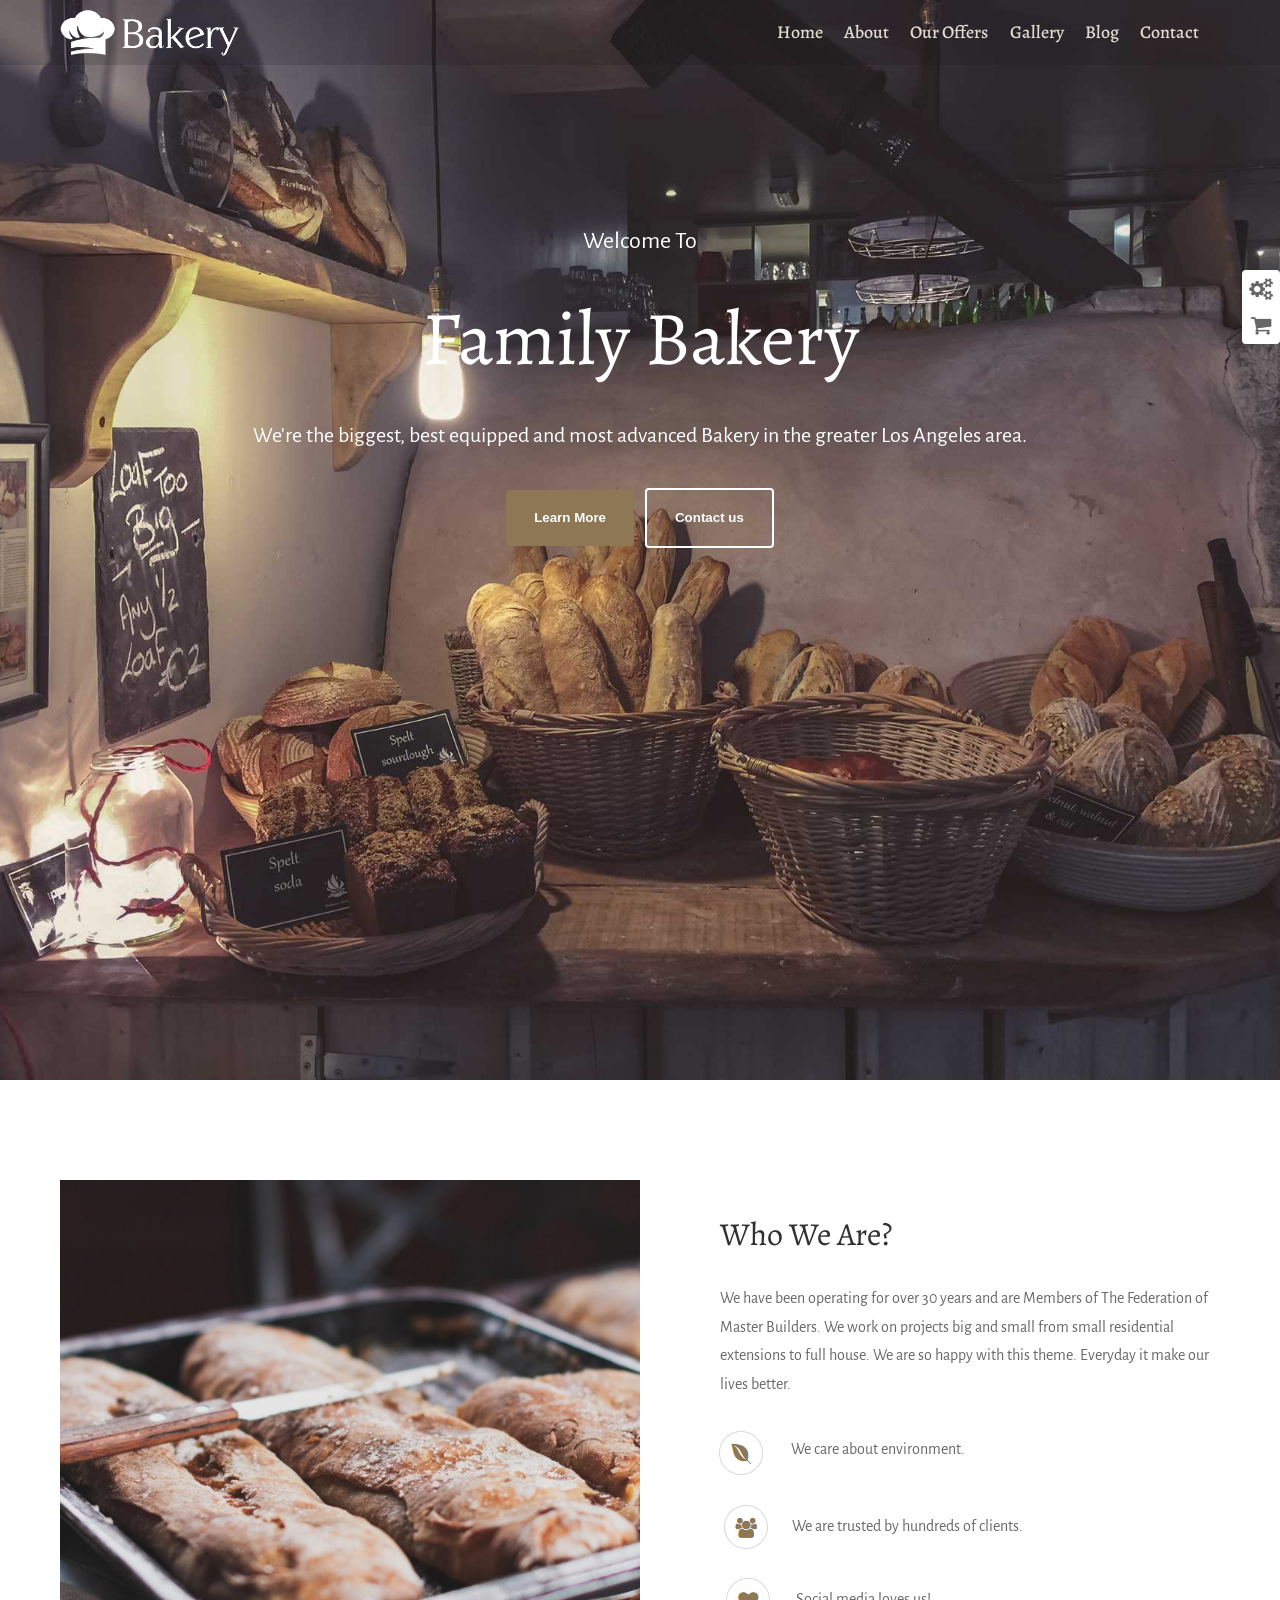
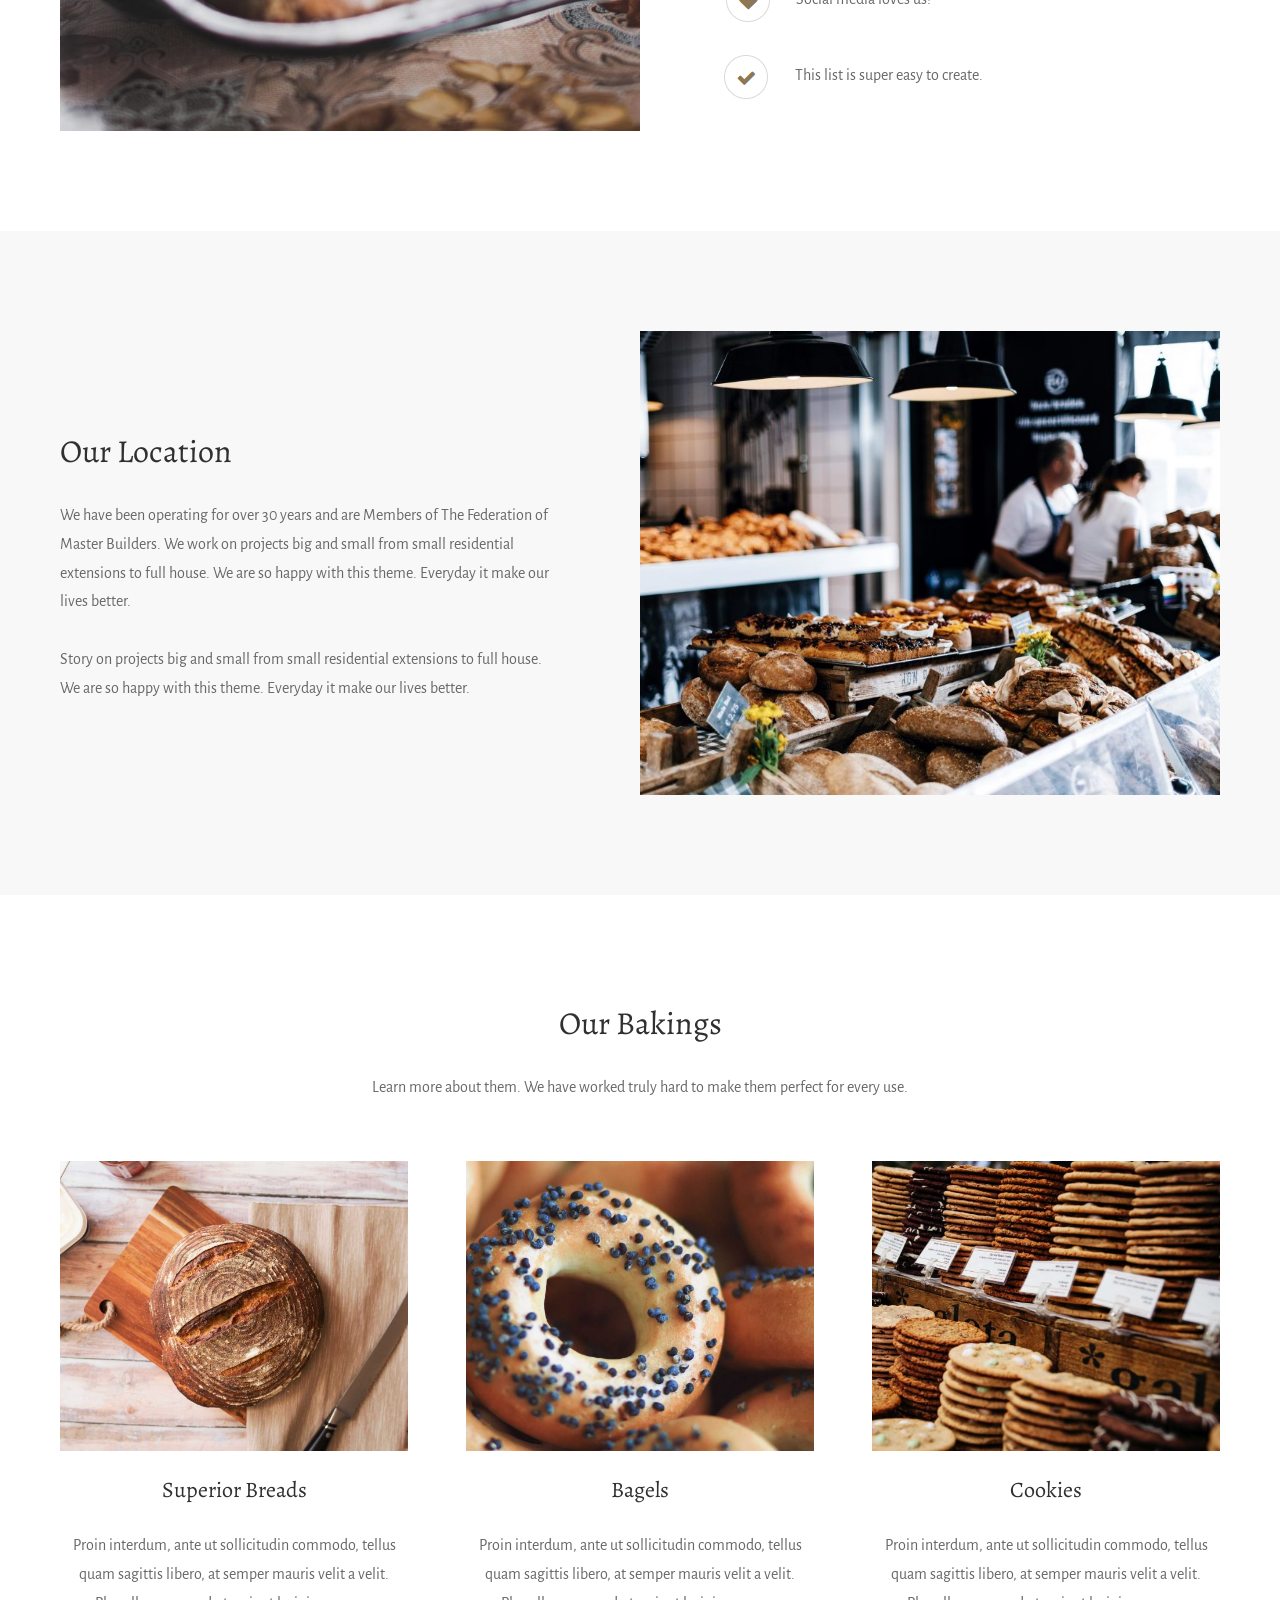
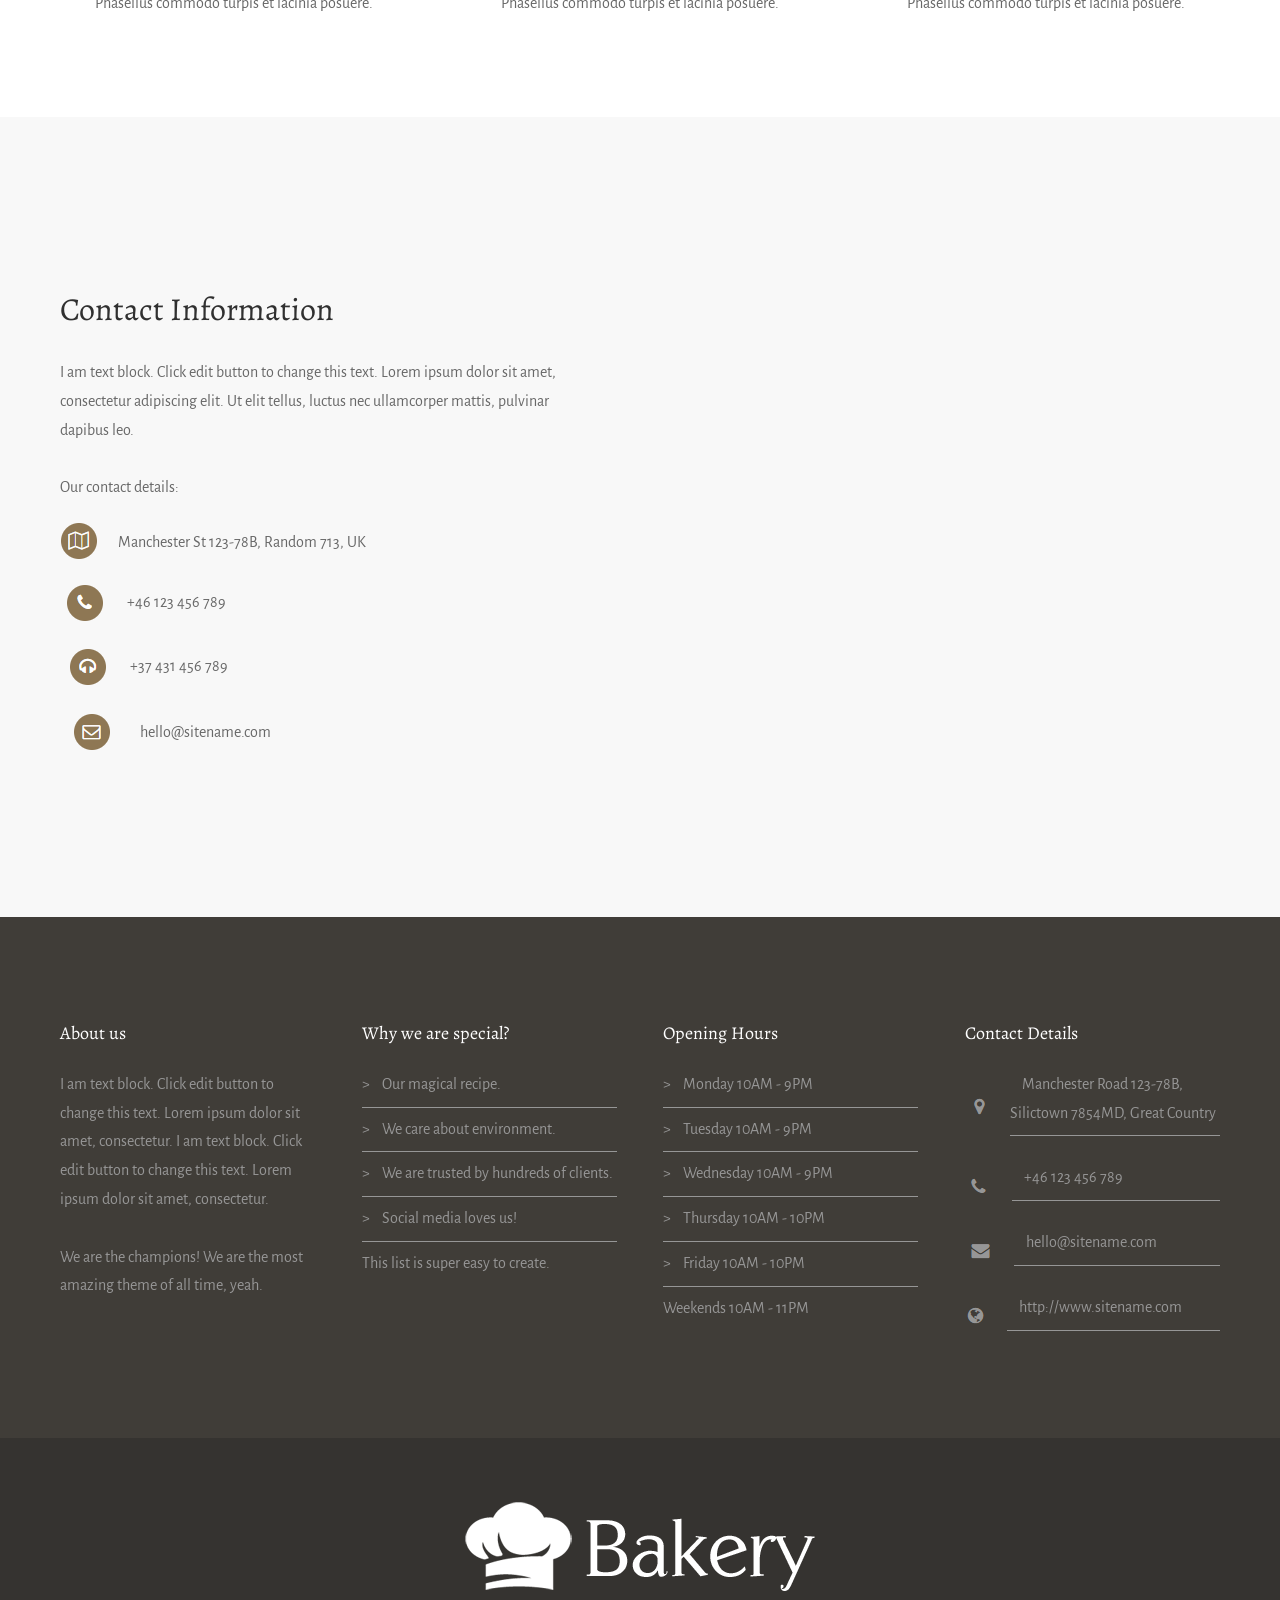
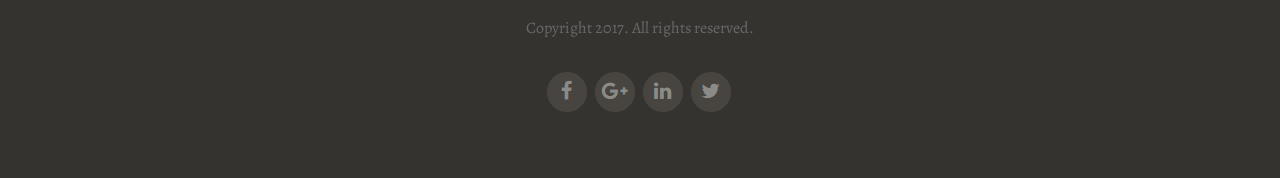
<file: Family-Bakery/index.html>
<html>
    <head>
    <title>Bakery website</title>  
    <link href="https://fonts.googleapis.com/css2?family=Alegreya:ital,wght@0,400..900;1,400..900&display=swap" rel="stylesheet">
    <link href="https://fonts.googleapis.com/css2?family=Alegreya+Sans:ital,wght@0,100;0,300;0,400;0,500;0,700;0,800;0,900;1,100;1,300;1,400;1,500;1,700;1,800;1,900&family=Alegreya:ital,wght@0,400..900;1,400..900&display=swap" rel="stylesheet">
    <link rel="stylesheet" href="style.css">
    </head>
    <body>
    <div class="container" id=home>
        <nav>
                <div class="logo">
                    <img src="images/bakery-light-1 (1).png" alt="white logo">
                </div>

                <div class="pages">
                    <ul>
                        <li><a href=#home>Home</a></li>
                        <li><a href=#about>About</a></li>
                        <li><a href=#offers>Our Offers</a></li>
                        <li><a href=#gallery>Gallery</a></li>
                        <li><a href=#blog>Blog</a></li>
                        <li><a href=#contact>Contact</a></li>
                    </ul>
                </div>
            </nav>
            <img src="images/Screenshot 2026-08-09 175411.png" alt="side-controls" class="control">
        <div class="header" >
            <div class="header-caption">
            <span>Welcome To</span>
            <h1>Family Bakery</h1>
            <p>We're the biggest, best equipped and most advanced Bakery in the greater Los Angeles area.</p>
            <button class="primary btn">Learn More</button>
            <button class="secondary btn">Contact us</button>
        </div>
        </div>

<div class="who">
    
    <img src="images/alexandru-stavrica-170390-800x760.jpg" alt="bread and knife" >
    <div class="description">
    <h2>Who We Are?</h2>
    <p class="caption">We have been operating for over 30 years and are Members of The Federation of Master Builders. We work on projects big and small from small residential extensions to full house. We are so happy with this theme. Everyday it make our lives better.</p>
    <div class="icon-line">
    <img src="images/leaf.png" alt="leaf" class="icon1">
    <p class="caption">We care about environment.</p>
    </div>

    <div class="icon-line">
    <img src="images/group.png" alt="leaf">
    <p class="caption">We are trusted by hundreds of clients.</p>
    </div>

    <div class="icon-line">
    <img src="images/heart.png" alt="leaf">
    <p class="caption">Social media loves us!</p>
    </div>

    <div class="icon-line">
    <img src="images/correct.png" alt="leaf">
    <p class="caption">This list is super easy to create.</p>
    </div>
    </div>
</div>


<div class="who location">
    
    <div class="description">
    <h2>Our Location</h2>
    <p class="caption">We have been operating for over 30 years and are Members of The Federation of Master Builders. We work on projects big and small from small residential extensions to full house. We are so happy with this theme. Everyday it make our lives better.</p>
    <br><p class="caption">Story on projects big and small from small residential extensions to full house. We are so happy with this theme. Everyday it make our lives better.</p>
    </div>
    <img src="images/full-2-800x640.jpg" alt="bread and knife" >

</div>

<div class="bakings">
    <h2>Our Bakings</h2>
    <p class="caption">Learn more about them. We have worked truly hard to make them perfect for every use.</p>
<div class="cards-line">
    <div class="card">
        <img src="images/ben-garratt-134774-600x500.jpg" alt="bread bardo">
        <h3>Superior Breads</h3>
        <p class="caption">Proin interdum, ante ut sollicitudin commodo, tellus quam sagittis libero, at semper mauris velit a velit. Phasellus commodo turpis et lacinia posuere.</p>
    </div>

    <div class="card">
        <img src="images/stas-ovsky-123540-600x500.jpg" alt="bread bardo">
        <h3>Bagels</h3>
        <p class="caption">Proin interdum, ante ut sollicitudin commodo, tellus quam sagittis libero, at semper mauris velit a velit. Phasellus commodo turpis et lacinia posuere.</p>
    </div>

    <div class="card">
        <img src="images/clem-onojeghuo-206832-600x500.jpg" alt="bread bardo">
        <h3>Cookies</h3>
        <p class="caption">Proin interdum, ante ut sollicitudin commodo, tellus quam sagittis libero, at semper mauris velit a velit. Phasellus commodo turpis et lacinia posuere.</p>
    </div>
</div>
</div>

<div class="who contact">
    
<iframe src="https://www.google.com/maps/embed?pb=!1m18!1m12!1m3!1d145369.96677663908!2d31.31403193855168!3d30.042679431762355!2m3!1f0!2f0!3f0!3m2!1i1024!2i768!4f13.1!3m3!1m2!1s0x14583fa60b21beeb%3A0x79dfb296e8423bba!2z2KfZhNmC2KfZh9ix2KnYjCDZhdit2KfZgdi42Kkg2KfZhNmC2KfZh9ix2KnigKw!5e1!3m2!1sar!2seg!4v1786588948766!5m2!1sar!2seg" width="800" height="600" style="border:0;" allowfullscreen="" loading="lazy" referrerpolicy="strict-origin-when-cross-origin"></iframe>    <div class="description">
    <h2>Contact Information</h2>
    <p class="caption">I am text block. Click edit button to change this text. Lorem ipsum dolor sit amet, consectetur adipiscing elit. Ut elit tellus, luctus nec ullamcorper mattis, pulvinar dapibus leo.</p>
    <br><p class="caption">Our contact details:</p>
    <div class="icon-line">
    <img src="images/map.png" alt="leaf" >
    <p class="caption">Manchester St 123-78B, Random 713, UK</p>
    </div>

    <div class="icon-line">
    <img src="images/call.png" alt="leaf">
    <p class="caption">+46 123 456 789</p>
    </div>

    <div class="icon-line">
    <img src="images/Screenshot 2026-08-09 175336.png" alt="leaf">
    <p class="caption">+37 431 456 789</p>
    </div>

    <div class="icon-line">
    <img src="images/Screenshot 2026-08-09 175341.png" alt="leaf">
    <p class="caption">hello@sitename.com</p>
    </div>
    </div>
</div>

<div class="who aboutus">
    <div class="col">
    <h4>About us</h4>
    <p class="caption">I am text block. Click edit button to change this text.
     Lorem ipsum dolor sit amet, consectetur. I am text block. Click edit button
      to change this text. Lorem ipsum dolor sit amet, consectetur.<br><br>
      We are the champions! We are the most amazing theme of all time, yeah.</p>
    </div>

    <div class="col">
        <h4>Why we are special?</h4>
        <p class="caption footer">Our magical recipe.</p>
        <p class="caption footer">We care about environment.</p>
        <p class="caption footer">We are trusted by hundreds of clients.</p>
        <p class="caption footer">Social media loves us!</p>
        <p class="caption ">This list is super easy to create.</p>

    </div>

     <div class="col">
        <h4>Opening Hours</h4>
        <p class="caption footer">Monday 10AM - 9PM</p>
        <p class="caption footer">Tuesday 10AM - 9PM</p>
        <p class="caption footer">Wednesday 10AM - 9PM</p>
        <p class="caption footer">Thursday 10AM - 10PM</p>
        <p class="caption footer">Friday 10AM - 10PM</p>
        <p class="caption ">Weekends 10AM - 11PM</p>
    </div>

     <div class="col">
        <h4>Contact Details</h4>

        <div class="icon-line">
        <img src="images/Screenshot 2026-08-13 061245.png" alt="leaf">
        <p class="caption footer">Manchester Road 123-78B, Silictown 7854MD, Great Country</p>
        </div>
        <div class="icon-line">
        <img src="images/Screenshot 2026-08-13 061259.png" alt="leaf">
        <p class="caption footer">+46 123 456 789</p>
        </div>
        <div class="icon-line">
        <img src="images/Screenshot 2026-08-13 061312.png" alt="leaf">
        <p class="caption footer">hello@sitename.com</p>
        </div>
        <div class="icon-line">
        <img src="images/Screenshot 2026-08-13 061319.png" alt="leaf">
        <p class="caption footer">http://www.sitename.com</p>
        </div>

    </div>
</div>


<div class="bakings end">
    <img src="images/bakery-light-1.png" alt="logo">
    <p class="captions">Copyright 2017. All rights reserved.</p>
    <img src="images/Screenshot 2026-08-09 182247.png">

</div>

    </div>
    

        
            
    </body>


</html>
</file>
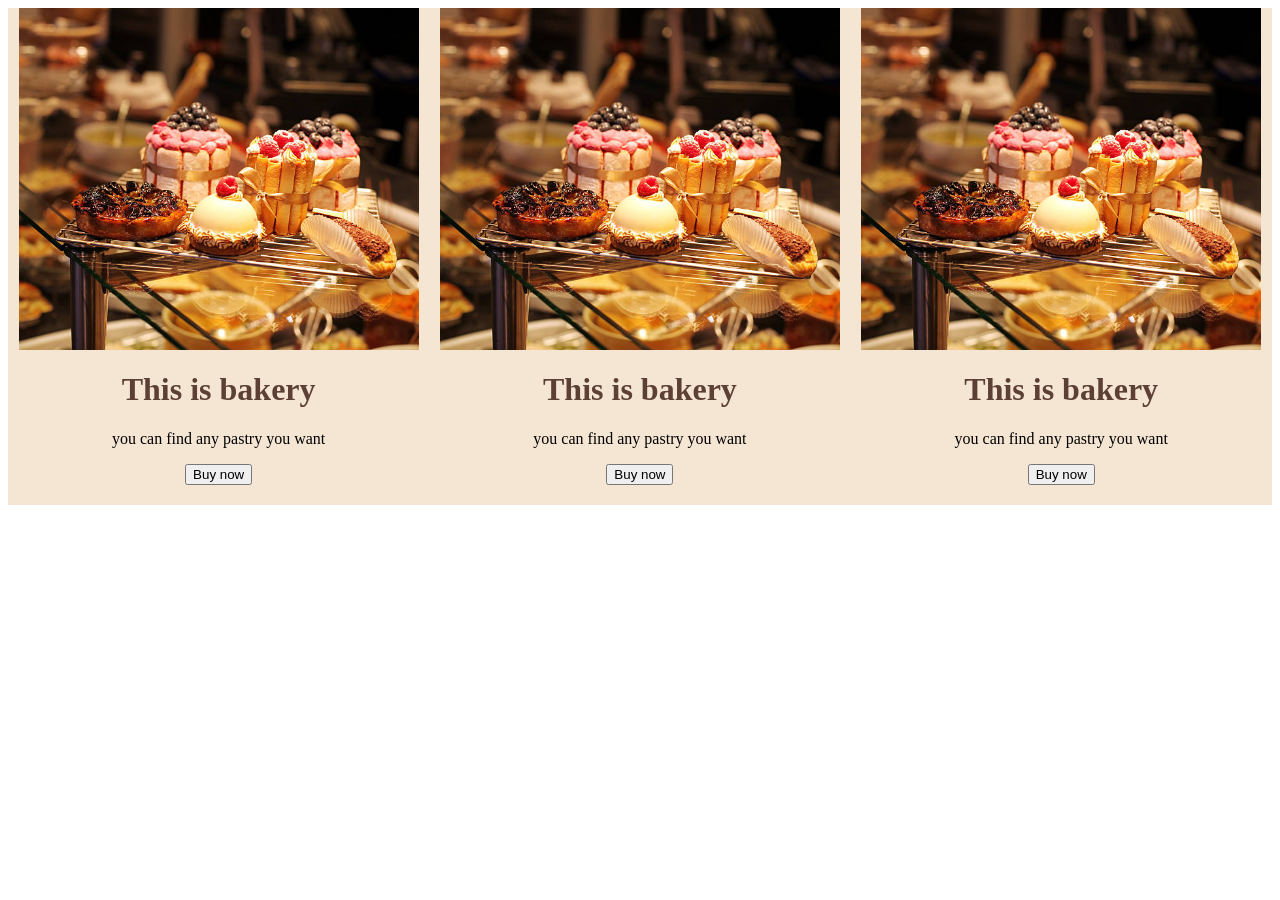
<file: Task 3/index.html>
<html>
  <head>
    <link rel="stylesheet" href="style.css" />
  </head>
  <body>
    
    <div class="container">
      <img src="french-pastries-on-display-a-confectionery-shop.jpg" class="img">
      <h1> This is bakery</h1>
      <p> you can find any pastry you want</p>
  <button>Buy now</button>
    </div>
    <div class="container">
      <img src="french-pastries-on-display-a-confectionery-shop.jpg" class="img">
      <h1> This is bakery</h1>
      <p> you can find any pastry you want</p>
  <button>Buy now</button>
    </div>
    <div class="container">
      <img src="french-pastries-on-display-a-confectionery-shop.jpg" class="img">
      <h1> This is bakery</h1>
      <p> you can find any pastry you want</p>
  <button>Buy now</button>
    </div>
  </body>
</html>
</file>
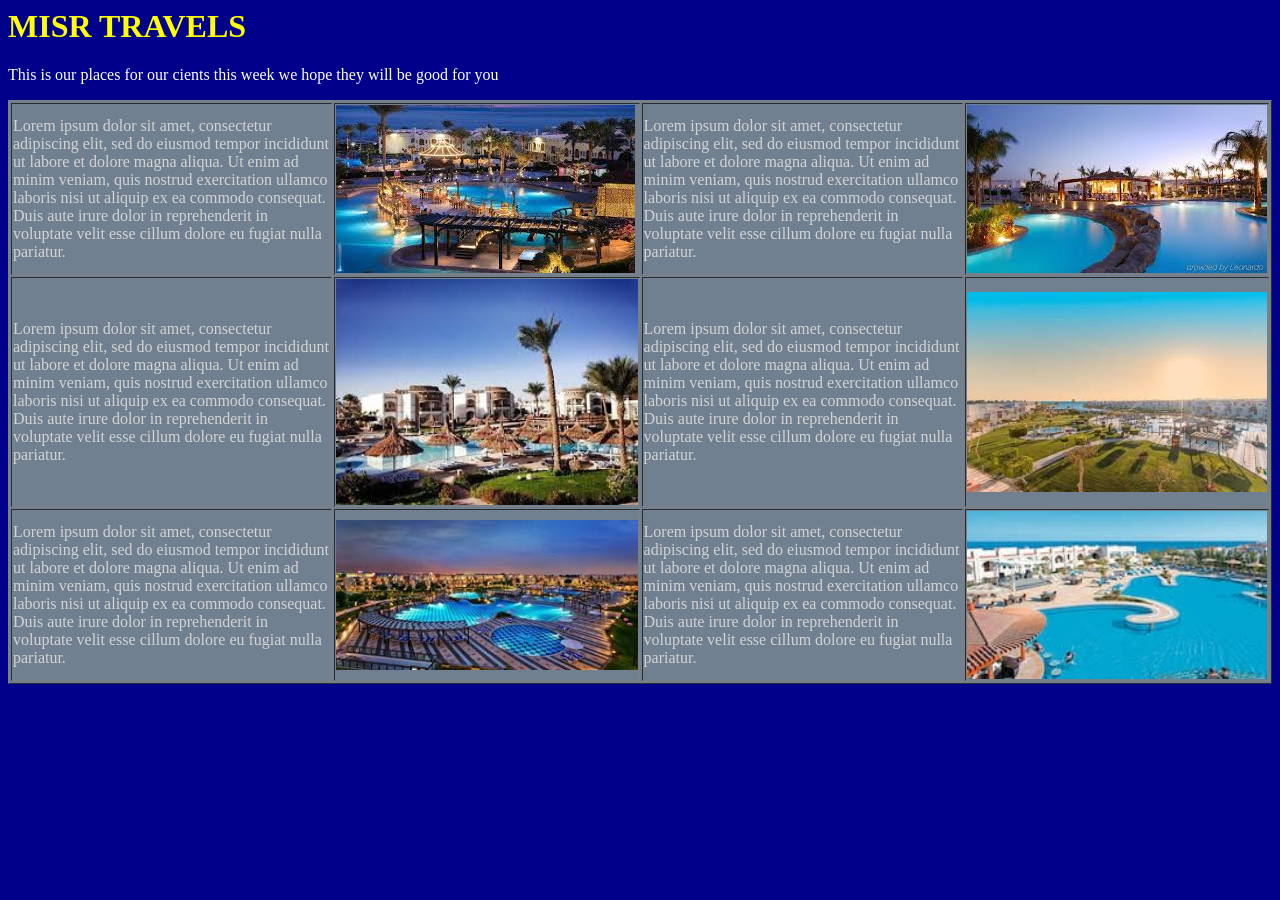
<file: Task1/index.html>
<html>
    <head>

    </head>
    <body bgcolor="DARKBLUE">
        <h1 style="color: yellow;">MISR TRAVELS</h1>
        <p style="color: white;">This is our places for our cients this week we hope they will be good for you</p>
        <table   width="100%" border="1" style="background-color: slategray;">

            <tbody>
            <tr>
            <td><p style="color:lightgray;" >Lorem ipsum dolor sit amet, consectetur adipiscing elit, sed do eiusmod tempor incididunt ut labore et dolore magna aliqua. Ut enim ad minim veniam, quis nostrud exercitation ullamco laboris nisi ut aliquip ex ea commodo consequat. Duis aute irure dolor in reprehenderit in voluptate velit esse cillum dolore eu fugiat nulla pariatur.</p></td>
            <td><img src="images/1.jfif" alt="hotel on beach" ></td>
            <td><p style="color: lightgray;">Lorem ipsum dolor sit amet, consectetur adipiscing elit, sed do eiusmod tempor incididunt ut labore et dolore magna aliqua. Ut enim ad minim veniam, quis nostrud exercitation ullamco laboris nisi ut aliquip ex ea commodo consequat. Duis aute irure dolor in reprehenderit in voluptate velit esse cillum dolore eu fugiat nulla pariatur.</p></td>
            <td><img src="images/2.jfif" alt="hotel on beach"  ></td>
            </tr>
            
            <tr>
            <td><p style="color: lightgray">Lorem ipsum dolor sit amet, consectetur adipiscing elit, sed do eiusmod tempor incididunt ut labore et dolore magna aliqua. Ut enim ad minim veniam, quis nostrud exercitation ullamco laboris nisi ut aliquip ex ea commodo consequat. Duis aute irure dolor in reprehenderit in voluptate velit esse cillum dolore eu fugiat nulla pariatur.</p></td>
            <td><img src="images/3.jfif" alt="hotel on beach"   width="100%"></td>
            <td><p style="color: lightgray">Lorem ipsum dolor sit amet, consectetur adipiscing elit, sed do eiusmod tempor incididunt ut labore et dolore magna aliqua. Ut enim ad minim veniam, quis nostrud exercitation ullamco laboris nisi ut aliquip ex ea commodo consequat. Duis aute irure dolor in reprehenderit in voluptate velit esse cillum dolore eu fugiat nulla pariatur.</p></td>
            <td><img src="images/4.jfif" alt="hotel on beach"   width="100%"></td>
            </tr>

            <tr>
            <td><p style="color: lightgray">Lorem ipsum dolor sit amet, consectetur adipiscing elit, sed do eiusmod tempor incididunt ut labore et dolore magna aliqua. Ut enim ad minim veniam, quis nostrud exercitation ullamco laboris nisi ut aliquip ex ea commodo consequat. Duis aute irure dolor in reprehenderit in voluptate velit esse cillum dolore eu fugiat nulla pariatur.</p></td>
            <td><img src="images/5.jfif" alt="hotel on beach"  width="100%" ></td>
            <td><p style="color: lightgray">Lorem ipsum dolor sit amet, consectetur adipiscing elit, sed do eiusmod tempor incididunt ut labore et dolore magna aliqua. Ut enim ad minim veniam, quis nostrud exercitation ullamco laboris nisi ut aliquip ex ea commodo consequat. Duis aute irure dolor in reprehenderit in voluptate velit esse cillum dolore eu fugiat nulla pariatur.</p></td>
            <td><img src="images/6.jfif" alt="hotel on beach" width="100%" ></td>
            </tr>

            </tbody>
        </table>
    </body>
</html>
</file>
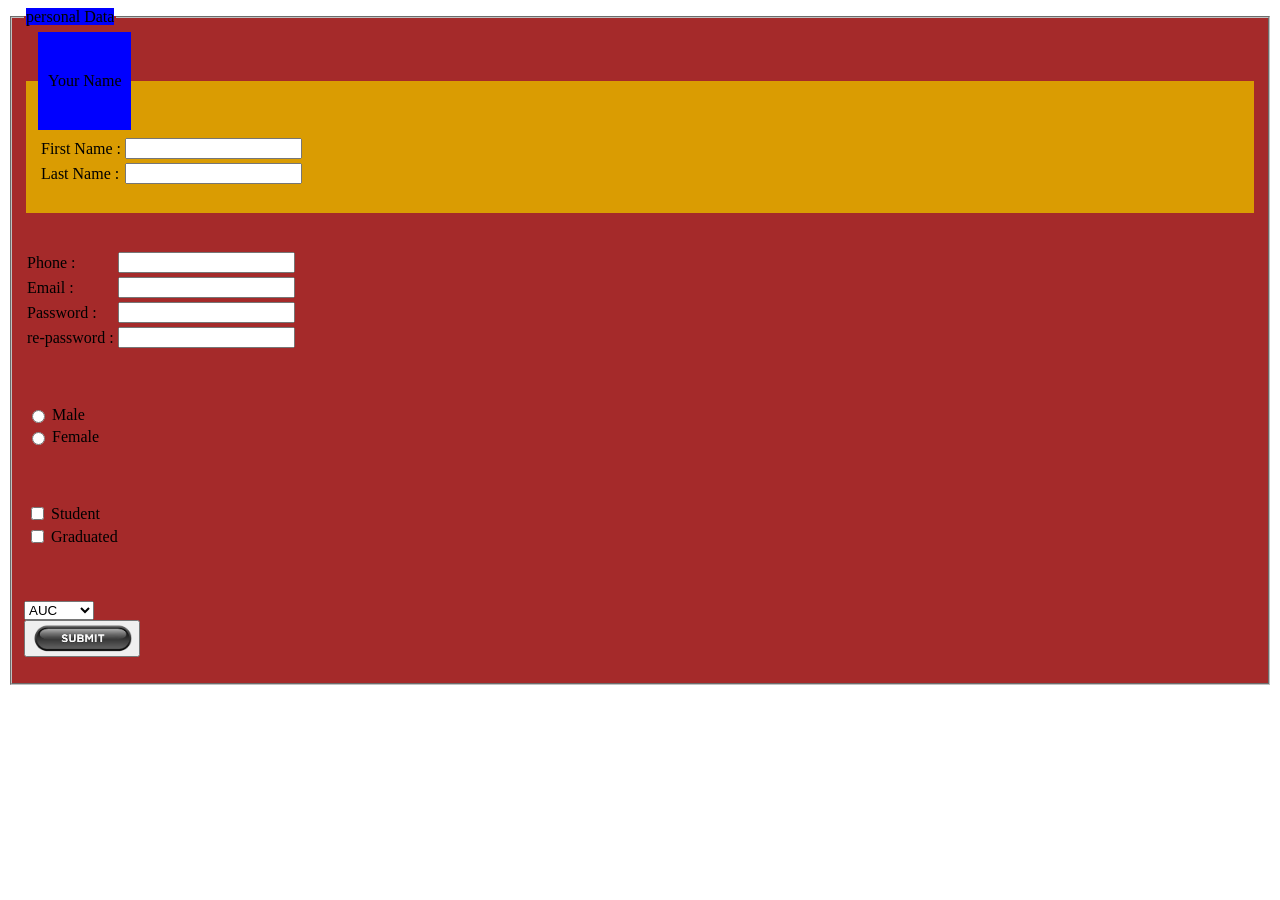
<file: Task2/index.html>
<html>

<head>
</head>
<body>

    <fieldset width="100%" height="100%" style="background-color: brown;">
        <legend><mark style="background-color: blue;">personal Data</mark></legend>

        <fieldset  width="100%" style="background-color: rgb(218, 156, 2); border-style: none;">
            <legend style="background-color: blue; padding: 40px 10px;" >Your Name</legend>

            <form>
            <table>
            <tbody>

            <tr>
            <td><label for="fname">First Name :</label></td>
            <td><input type="text" id="fname" name="fisrtname" value=""></td>
            </tr>

            <tr>
            <td><label for="lname">Last Name :</label></td>
            <td><input type="text" id="lname" name="lastname" value=""></td>
            </tr>

                    </tbody>
                </table>
            </form> 

        </fieldset>
<br><br>

         <form>
            <table>
            <tbody>

            <tr>
            <td><label for="phone">Phone :</label></td>
            <td><input type="tel" id="phone" name="phone" value=""></td>
            </tr>

            <tr>
            <td><label for="email">Email :</label></td>
            <td><input type="email" id="email" name="email" value=""></td>
            </tr>

              <tr>
            <td><label for="pass">Password :</label></td>
            <td><input type="password" id="pass" name="password" value=""></td>
            </tr>

              <tr>
            <td><label for="repass">re-password :</label></td>
            <td><input type="password" id="repass" name="re-password" value=""></td>
            </tr>

                    </tbody>
                </table>
            </form>

<br>
<br>
            <form>
            <table>
            <tbody>
                <tr>
                    <td><input type="radio" for="male" name="gender" value="male"></td>
                    <td><label id="male" >Male</label></td>
                </tr>
                <tr>
                    <td><input type="radio" for="female" name="gender" value="female"></td>
                    <td><label id="female" >Female</label></td>
                </tr>
                </tbody>
                </table>
                </form>
<br><br>
<form>
            <table>
            <tbody>
                <tr>
                    <td><input type="checkbox" for="student" name="status" value="student"></td>
                    <td><label id="student" >Student</label></td>
                </tr>
                <tr>
                    <td><input type="checkbox" for="graduated" name="status" value="graduated"></td>
                    <td><label id="graduated" >Graduated</label></td>
                </tr>
                </tbody>
                </table>
                </form>

                <br>
                <br>
                <form>
                    <select>
                   <optgroup label="uni">
                    <option>AUC</option>
                    <option>Tanta</option>
                   </optgroup></select><br>
                
            <button type="submit"><img src="submit-button-website-vector-template_917138-3768 1.png" alt="submit image" width="100px"></button>
</form>
    </fieldset>

</body>
</html>
</file>
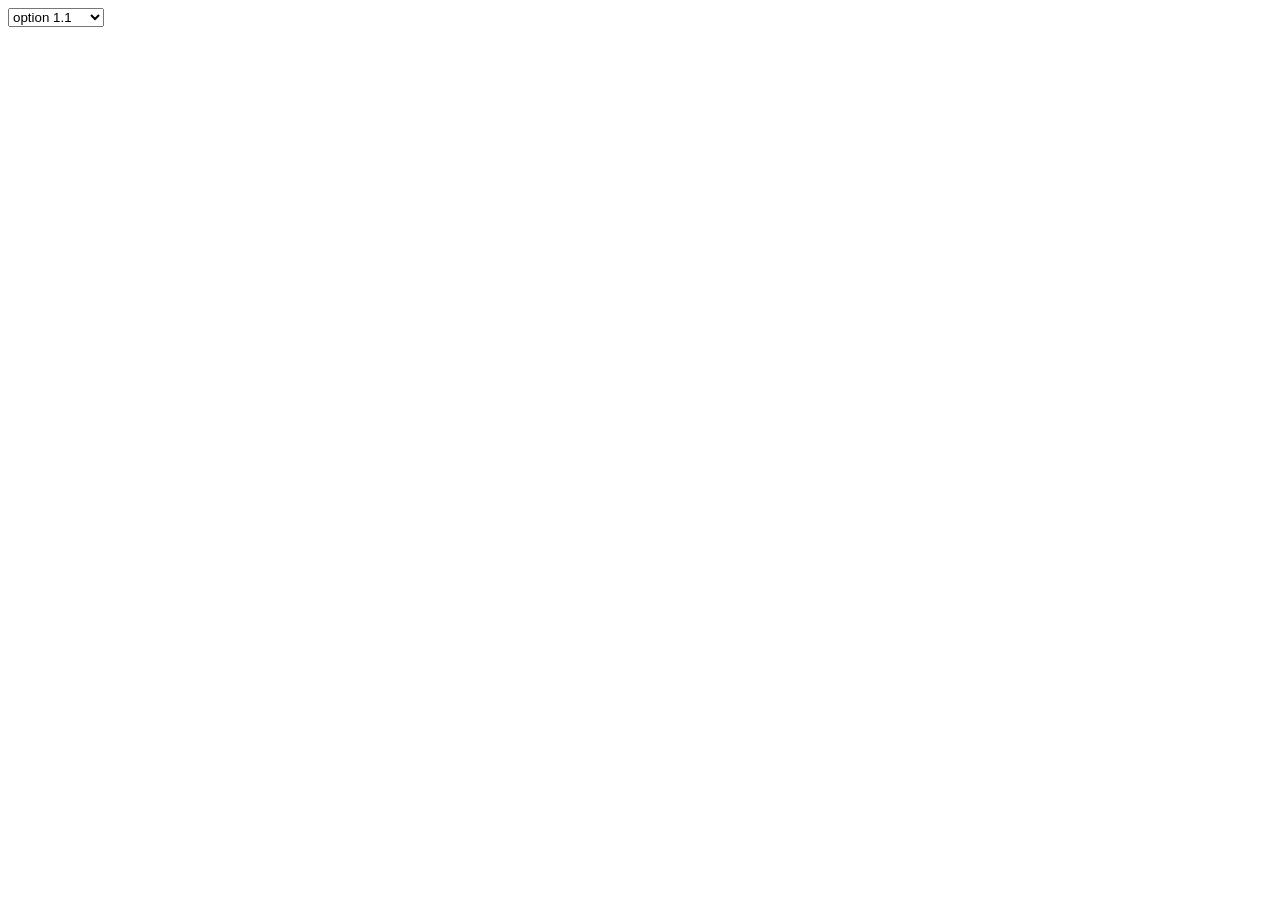
<file: Task2/task/index.html>
<htm>
    <head>

    </head>

    <body>
        <form>
            <select>
                <optgroup label="Group 1">
                 <option>option 1.1</option>
                </optgroup>

                <optgroup label="Group 2">
                 <option>option 2.1</option>
                 <option>option 2.2</option>
                </optgroup>


                <optgroup label="Group 3" disabled>
                 <option>option 3.1</option>
                 <option>option 3.2</option>
                 <option>option 3.3</option>
                </optgroup>
            </select>
        </form>
    </body>
</htm>
</file>
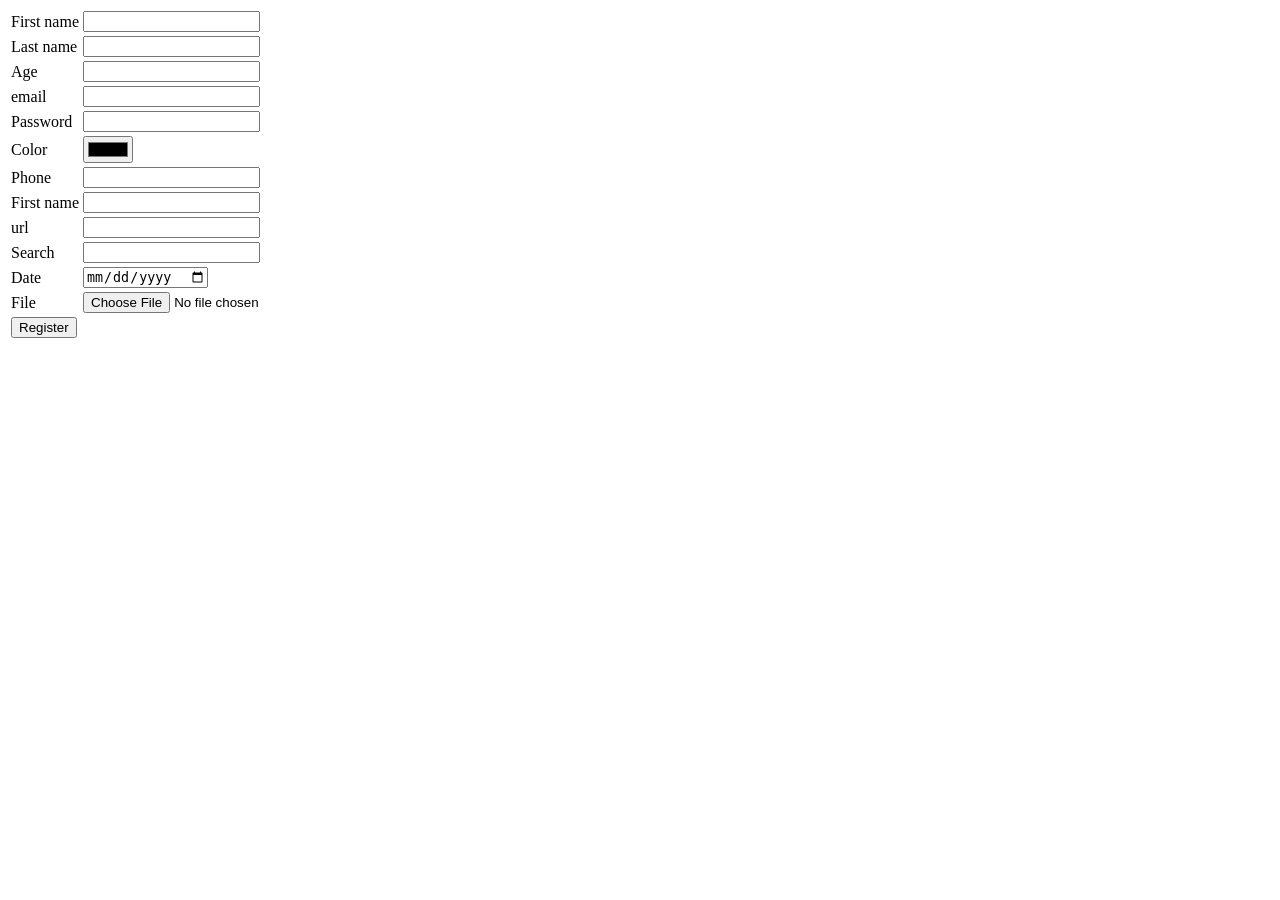
<file: Task2/task21/index.html>
<html>
    <head>

    </head>
    <body>
<form>
<table>
    <tbody>
        <tr>
            <td><label for="fname">First name</label></td>
            <td><input id="fname" type="text" name="firstname" value=""></td>
        </tr>

        <tr>
            <td><label for="lname">Last name</label></td>
            <td><input id="lname" type="text" name="lastname" value=""></td>
        </tr>

        <tr>
            <td><label for="age">Age</label></td>
            <td><input id="age" type="number" name="age" value=""></td>
        </tr>

        <tr>
            <td><label for="email">email</label></td>
            <td><input id="email" type="email" name="email" value=""></td>
        </tr>

        <tr>
            <td><label for="pass">Password</label></td>
            <td><input id="pass" type="password" name="password" value=""></td>
        </tr>

        <tr>
            <td><label for="color">Color</label></td>
            <td><input id="color" type="color" name="color" value=""></td>
        </tr>

        <tr>
            <td><label for="phone">Phone</label></td>
            <td><input id="phone" type="tel" name="phone" value=""></td>
        </tr>

        <tr>
            <td><label for="fname">First name</label></td>
            <td><input id="fname" type="text" name="firstname" value=""></td>
        </tr>

        <tr>
            <td><label for="url">url</label></td>
            <td><input id="url" type="url" name="url" value=""></td>
        </tr>

        <tr>
            <td><label for="search">Search</label></td>
            <td><input id="search" type="search" name="search" value=""></td>
        </tr>

        <tr>
            <td><label for="date">Date</label></td>
            <td><input id="date" type="date" name="date" value=""></td>
        </tr>

        <tr>
            <td><label for="file">File</label></td>
            <td><input id="file" type="file" name="file" value=""></td>
        </tr>

        <tr>
            <td><button type="button" >Register</button></td>
    </tbody>
</table>


</form>


    </body>
</html>
</file>
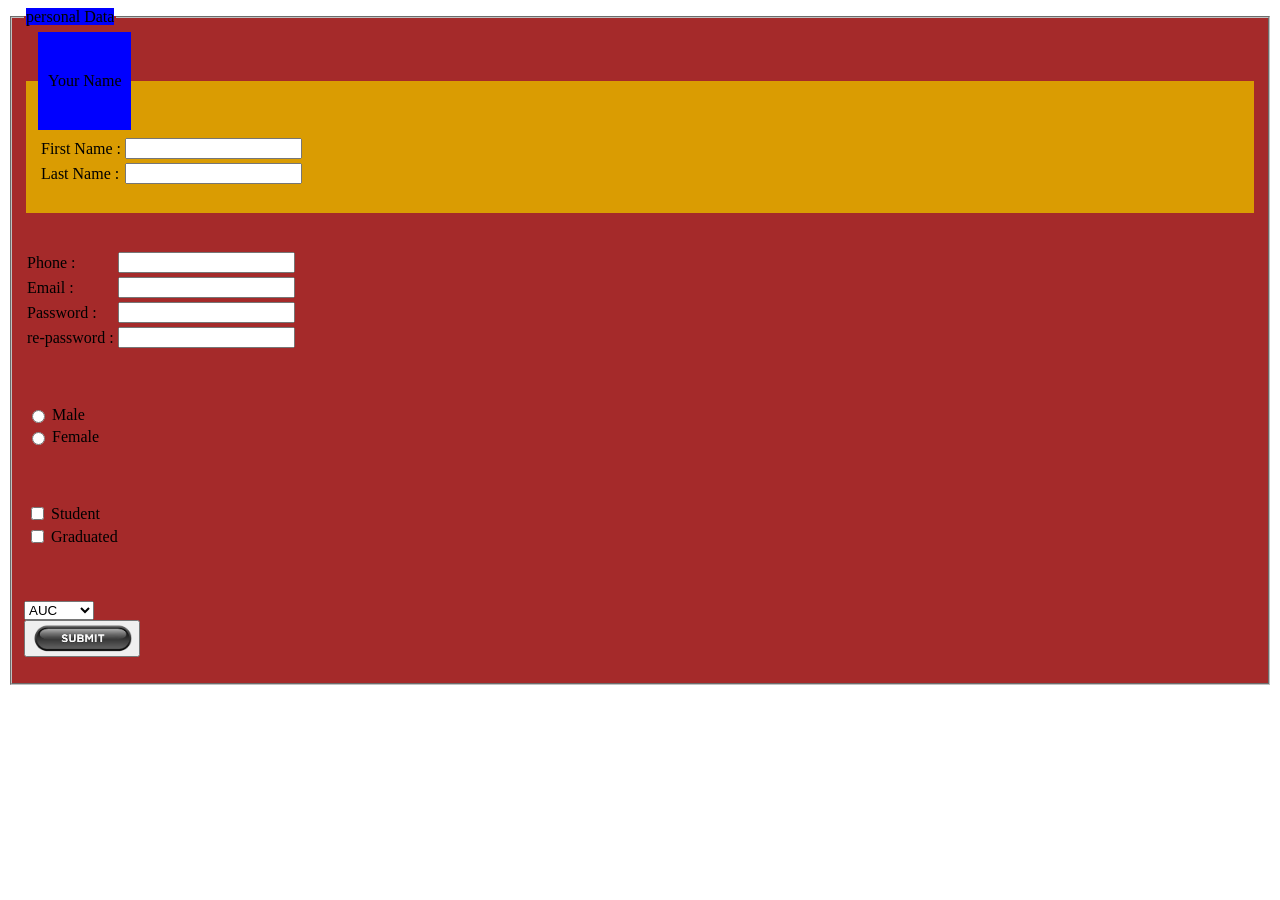
<file: Task2/task22/index.html>
<html>

<head>
</head>
<body>

    <fieldset width="100%" height="100%" style="background-color: brown;">
        <legend><mark style="background-color: blue;">personal Data</mark></legend>

        <fieldset  width="100%" style="background-color: rgb(218, 156, 2); border-style: none;">
            <legend style="background-color: blue; padding: 40px 10px;" >Your Name</legend>

            <form>
            <table>
            <tbody>

            <tr>
            <td><label for="fname">First Name :</label></td>
            <td><input type="text" id="fname" name="fisrtname" value=""></td>
            </tr>

            <tr>
            <td><label for="lname">Last Name :</label></td>
            <td><input type="text" id="lname" name="lastname" value=""></td>
            </tr>

                    </tbody>
                </table>
            </form> 

        </fieldset>
<br><br>

         <form>
            <table>
            <tbody>

            <tr>
            <td><label for="phone">Phone :</label></td>
            <td><input type="tel" id="phone" name="phone" value=""></td>
            </tr>

            <tr>
            <td><label for="email">Email :</label></td>
            <td><input type="email" id="email" name="email" value=""></td>
            </tr>

              <tr>
            <td><label for="pass">Password :</label></td>
            <td><input type="password" id="pass" name="password" value=""></td>
            </tr>

              <tr>
            <td><label for="repass">re-password :</label></td>
            <td><input type="password" id="repass" name="re-password" value=""></td>
            </tr>

                    </tbody>
                </table>
            </form>

<br>
<br>
            <form>
            <table>
            <tbody>
                <tr>
                    <td><input type="radio" id="male" name="gender" value="male"></td>
                    <td><label for="male" >Male</label></td>
                </tr>
                <tr>
                    <td><input type="radio" id="female" name="gender" value="female"></td>
                    <td><label for="female" >Female</label></td>
                </tr>
                </tbody>
                </table>
                </form>
<br><br>
<form>
            <table>
            <tbody>
                <tr>
                    <td><input type="checkbox" id="student" name="status" value="student"></td>
                    <td><label for="student" >Student</label></td>
                </tr>
                <tr>
                    <td><input type="checkbox" id="graduated" name="status" value="graduated"></td>
                    <td><label for="graduated" >Graduated</label></td>
                </tr>
                </tbody>
                </table>
                </form>

                <br>
                <br>
                <form>
                    <select>
                   <optgroup label="uni">
                    <option>AUC</option>
                    <option>Tanta</option>
                   </optgroup></select><br>
                
            <button type="submit"><img src="submit-button-website-vector-template_917138-3768 1.png" alt="submit image" width="100px"></button>
</form>
    </fieldset>

</body>
</html>
</file>
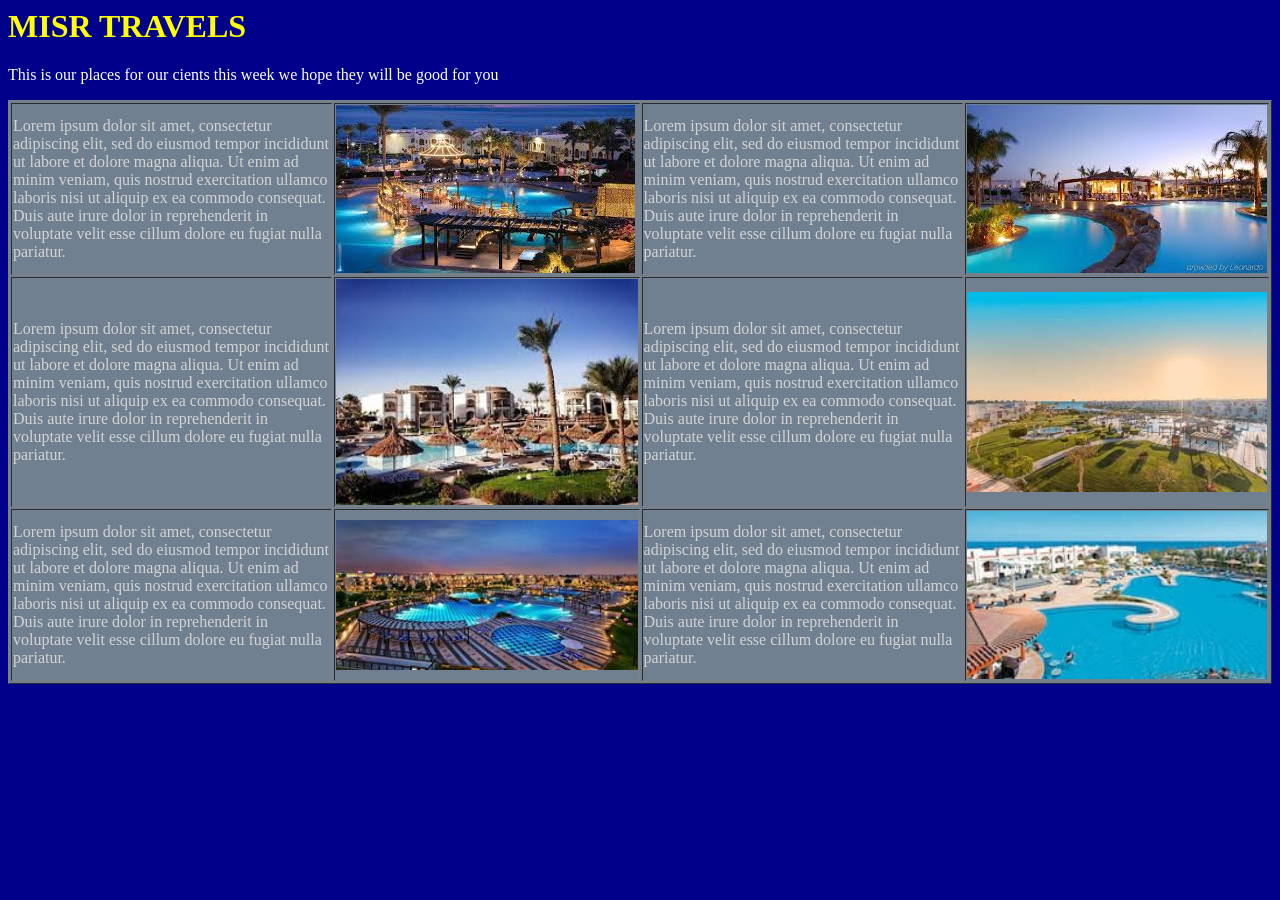
<file: Task1/index (1).html>
<html>
    <head>

    </head>
    <body bgcolor="DARKBLUE">
        <h1 style="color: yellow;">MISR TRAVELS</h1>
        <p style="color: white;">This is our places for our cients this week we hope they will be good for you</p>
        <table   width="100%" border="1" style="background-color: slategray;">

            <tbody>
            <tr>
            <td><p style="color:lightgray;" >Lorem ipsum dolor sit amet, consectetur adipiscing elit, sed do eiusmod tempor incididunt ut labore et dolore magna aliqua. Ut enim ad minim veniam, quis nostrud exercitation ullamco laboris nisi ut aliquip ex ea commodo consequat. Duis aute irure dolor in reprehenderit in voluptate velit esse cillum dolore eu fugiat nulla pariatur.</p></td>
            <td><img src="images/1.jfif" alt="hotel on beach" ></td>
            <td><p style="color: lightgray;">Lorem ipsum dolor sit amet, consectetur adipiscing elit, sed do eiusmod tempor incididunt ut labore et dolore magna aliqua. Ut enim ad minim veniam, quis nostrud exercitation ullamco laboris nisi ut aliquip ex ea commodo consequat. Duis aute irure dolor in reprehenderit in voluptate velit esse cillum dolore eu fugiat nulla pariatur.</p></td>
            <td><img src="images/2.jfif" alt="hotel on beach"  ></td>
            </tr>
            
            <tr>
            <td><p style="color: lightgray">Lorem ipsum dolor sit amet, consectetur adipiscing elit, sed do eiusmod tempor incididunt ut labore et dolore magna aliqua. Ut enim ad minim veniam, quis nostrud exercitation ullamco laboris nisi ut aliquip ex ea commodo consequat. Duis aute irure dolor in reprehenderit in voluptate velit esse cillum dolore eu fugiat nulla pariatur.</p></td>
            <td><img src="images/3.jfif" alt="hotel on beach"   width="100%"></td>
            <td><p style="color: lightgray">Lorem ipsum dolor sit amet, consectetur adipiscing elit, sed do eiusmod tempor incididunt ut labore et dolore magna aliqua. Ut enim ad minim veniam, quis nostrud exercitation ullamco laboris nisi ut aliquip ex ea commodo consequat. Duis aute irure dolor in reprehenderit in voluptate velit esse cillum dolore eu fugiat nulla pariatur.</p></td>
            <td><img src="images/4.jfif" alt="hotel on beach"   width="100%"></td>
            </tr>

            <tr>
            <td><p style="color: lightgray">Lorem ipsum dolor sit amet, consectetur adipiscing elit, sed do eiusmod tempor incididunt ut labore et dolore magna aliqua. Ut enim ad minim veniam, quis nostrud exercitation ullamco laboris nisi ut aliquip ex ea commodo consequat. Duis aute irure dolor in reprehenderit in voluptate velit esse cillum dolore eu fugiat nulla pariatur.</p></td>
            <td><img src="images/5.jfif" alt="hotel on beach"  width="100%" ></td>
            <td><p style="color: lightgray">Lorem ipsum dolor sit amet, consectetur adipiscing elit, sed do eiusmod tempor incididunt ut labore et dolore magna aliqua. Ut enim ad minim veniam, quis nostrud exercitation ullamco laboris nisi ut aliquip ex ea commodo consequat. Duis aute irure dolor in reprehenderit in voluptate velit esse cillum dolore eu fugiat nulla pariatur.</p></td>
            <td><img src="images/6.jfif" alt="hotel on beach" width="100%" ></td>
            </tr>

            </tbody>
        </table>
    </body>
</html>
</file>
<file: Family-Bakery/style.css>
*{
    padding: 0;
    margin: 0;
     box-sizing: border-box;
     line-height: 180%;
}


body{
     font-family: "Alegreya", serif;
}


.header{
    width: 100%;
    height: 120vh;
    background-image: url(images/bread.jpg);
    background-position: center ;
    background-size: cover;
    background-repeat: no-repeat;
    padding: 20px 60px;
}

.logo img{
    width: 180px;
}

nav{
    position: fixed;
    top: 0;
    left: 0;
    width: 100%;
    z-index: 1000;
    padding: 8px 60px;
    display: flex;
    flex-direction: row;
    align-items: flex-start;
    justify-content: space-between;
    align-items: center;
    background-color: rgba(24, 24, 24, 0.158);
}

.pages{
    width: 40%;
}

ul {
  list-style: none;
  display: flex;
  flex-direction: row;
  justify-content: space-evenly;

}

a{
    text-decoration: none;
    color: #E0DCD2;
    font-size: 18px;
    font-weight: 500;
}

a:hover{
    color:#E0C690;
}
 
.header-caption{
    color: white;
    text-align: center;
    margin:auto;
    margin-top: 200px;
    width: 100%;

}

.header-caption p{
    font-family: "Alegreya Sans", sans-serif;
    font-size: 22px;
    line-height: 180% ;
    margin-bottom: 12px;
}

.header-caption span {
    font-family: "Alegreya Sans", sans-serif;
    font-size: 24px;
}

.header-caption h1{
    margin: 8px 0px;
    font-size: 76px;
    font-weight: 400;
}
 .btn:hover{
    background-color: white;
    color: black;
}

.primary{
    padding:16px 28px;
    border-style: none;
    border-radius: 4px;
    color: white;
    font-weight: 600;
    background-color: #8E7754;
    margin-right: 8px;
    margin-top: 20px;

}

.secondary{
    padding:16px 28px;
    border-style: solid;
    border-color: white;
    border-width: 2px;
    border-radius: 4px;
    color: white;
    font-weight: 600;
    background-color: transparent;
    margin-top: 20px;

}

.who{
    display: flex;
    flex-direction: row;
    justify-content: space-between;
    padding: 100px 60px;
    align-items: center;
    background-color: white;
}


.who img{
    width: 50%;
    height: auto;
    margin-right:80px;

}

h2{
    font-size: 32px;
    color: #303030;
    font-weight: 400;
    margin-bottom: 20px;
}

.caption{
    color: #686868;
    font-size: 16px;
    font-family: "Alegreya Sans", sans-serif;
}
.icon-line{
    display: flex;
    flex-direction: row;
    align-items: center;   
    margin-top: 20px;
}

.icon-line img{
    width: auto;
    margin-right: 20px;
    
}

.icon1{
    width: auto;
    margin-left: -20px;
}

.location{
    background-color: #F8F8F8;
}
.location img{
    margin-right: 0;
    margin-left: 80px;
}

.bakings{
    padding: 100px 60px;
    text-align: center;
}


h3{
    font-size: 22px;
    color: #303030;
    font-weight: 400;
    margin-bottom: 20px;
}
.cards-line{
    margin-top: 60px;
    display: flex;
    flex-direction: row;
    justify-content: space-between;
}

.card{
    width: 30%;
    display: flex;
    flex-direction: column;
    justify-content: space-between;
    height: fit-content;
}
.card img{
   width: 100%;
   margin-bottom: 20px;
}
.contact .description{
order: -1;
margin-right: 60px;
}

.contact{
background-color:  #F8F8F8;
}

.contact iframe{
    width: 100%;
    
}

.aboutus{
    background-color: #403D38;

}

h4{
    color: white;
    font-size: 18px;
    font-weight: 400;
    margin-bottom: 20px;
}

.col{
    width: 22%;
    height: 100%;
    align-self: start;
}
.footer::before{
content: ">";
margin-right: 12px;
color: #969696 ;

}

.footer{
     position: relative;
     margin-bottom: 16px;
}

.aboutus p{
    color: #969696 ;
    justify-content: space-between;
    align-items: flex-start;


}
.footer::after{
    content: "";
    height: 1px;
    width: 100%;
    margin-top: 8px;
   background-color: #969696;
    display: block;
    position: absolute;
}

.col .icon-line p{
    width: 100%;   
}

.icon-line .footer::before{
    content: "";
}
 .col .icon-line::before{
    content: "";
 }

 .end{
    background-color: #353330;
    color: #686868;
    padding: 40px ;
 }
 .end img{
    margin-bottom: 20px;
    margin-top: 20px;
    
 }

 .control{
    position: fixed;
    top: 30%;
    right: 0;
    z-index: 1000;
    border-radius: 4px;
    box-shadow: 0 2px 10px rgba(0, 0, 0, 0.2);
 }
</file>
<file: Task 3/style.css>
.container {
  float: left;
  width: 33.33%;
  background-color: #F5E6D3;;
  text-align: center;
  padding-bottom: 20px;
}

h1 {
  color:#5C4033;
}
.container img {
  width: 95%;
}
</file>
